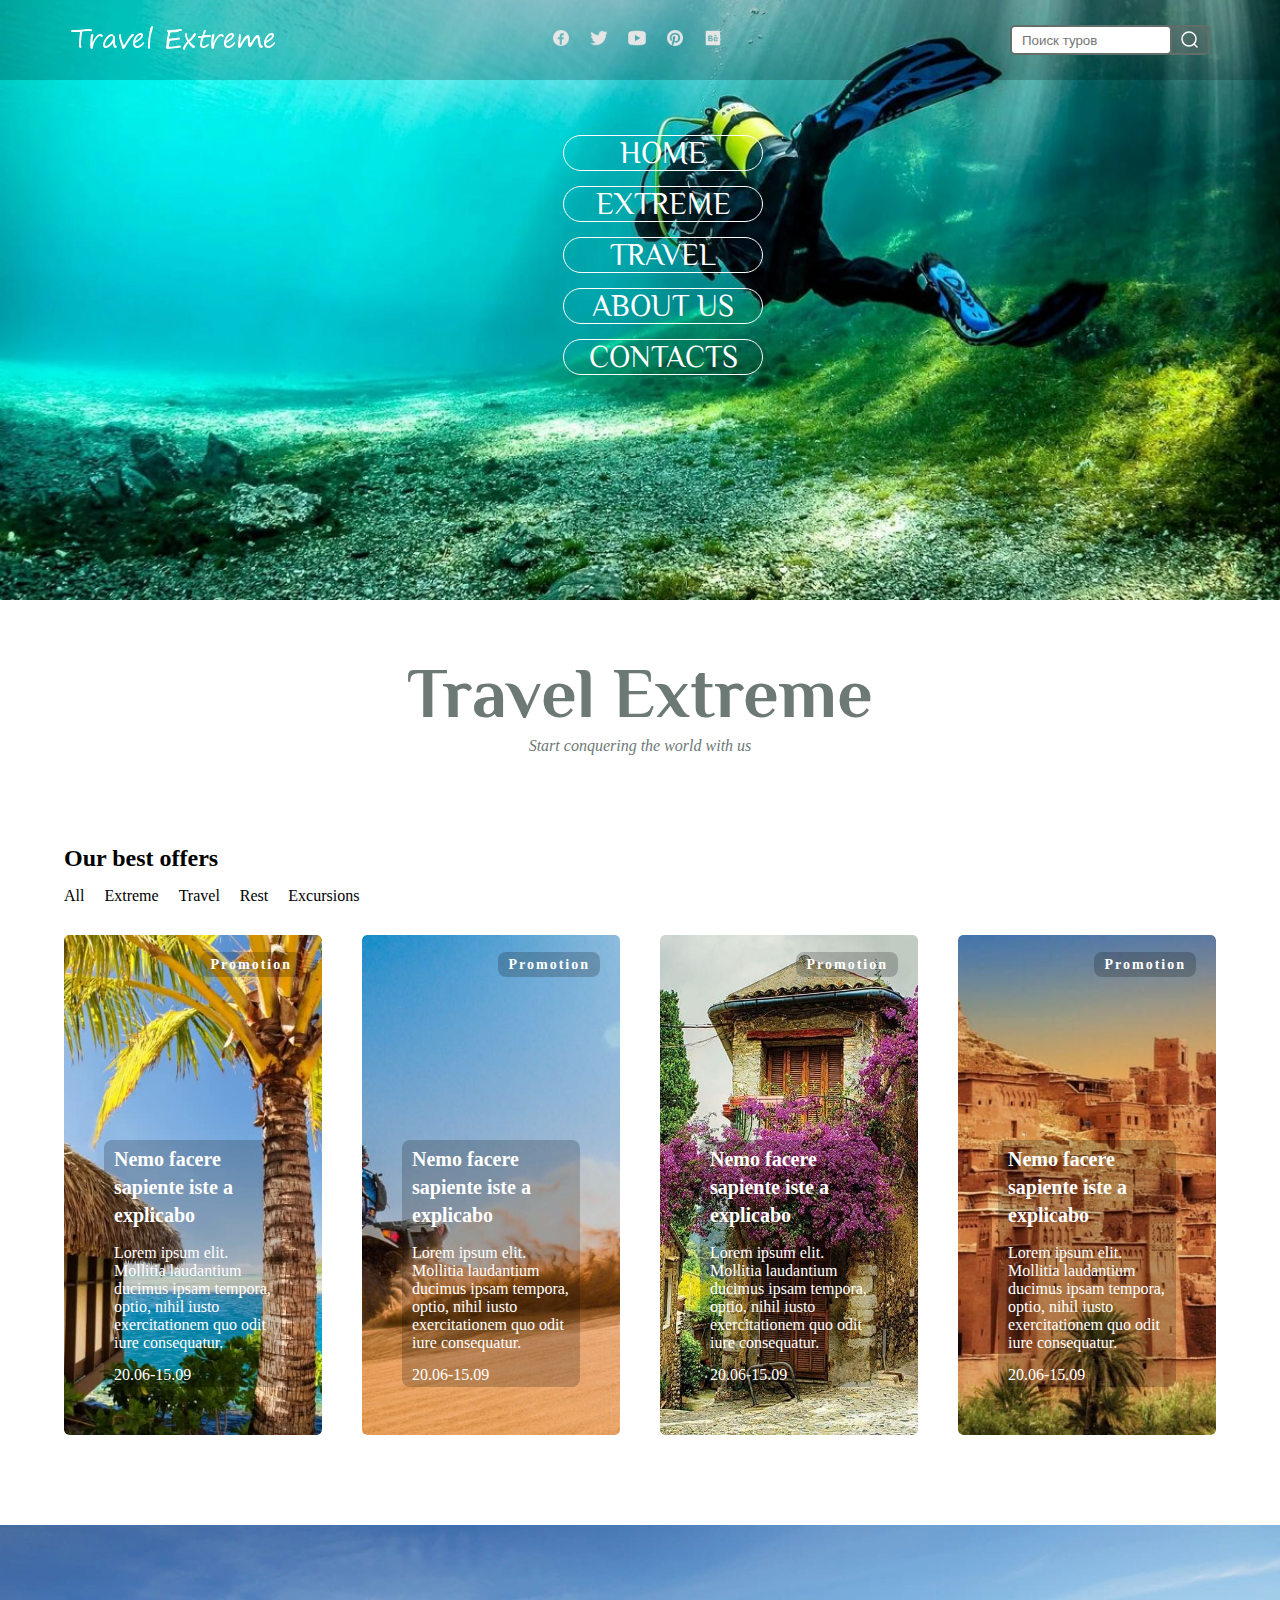
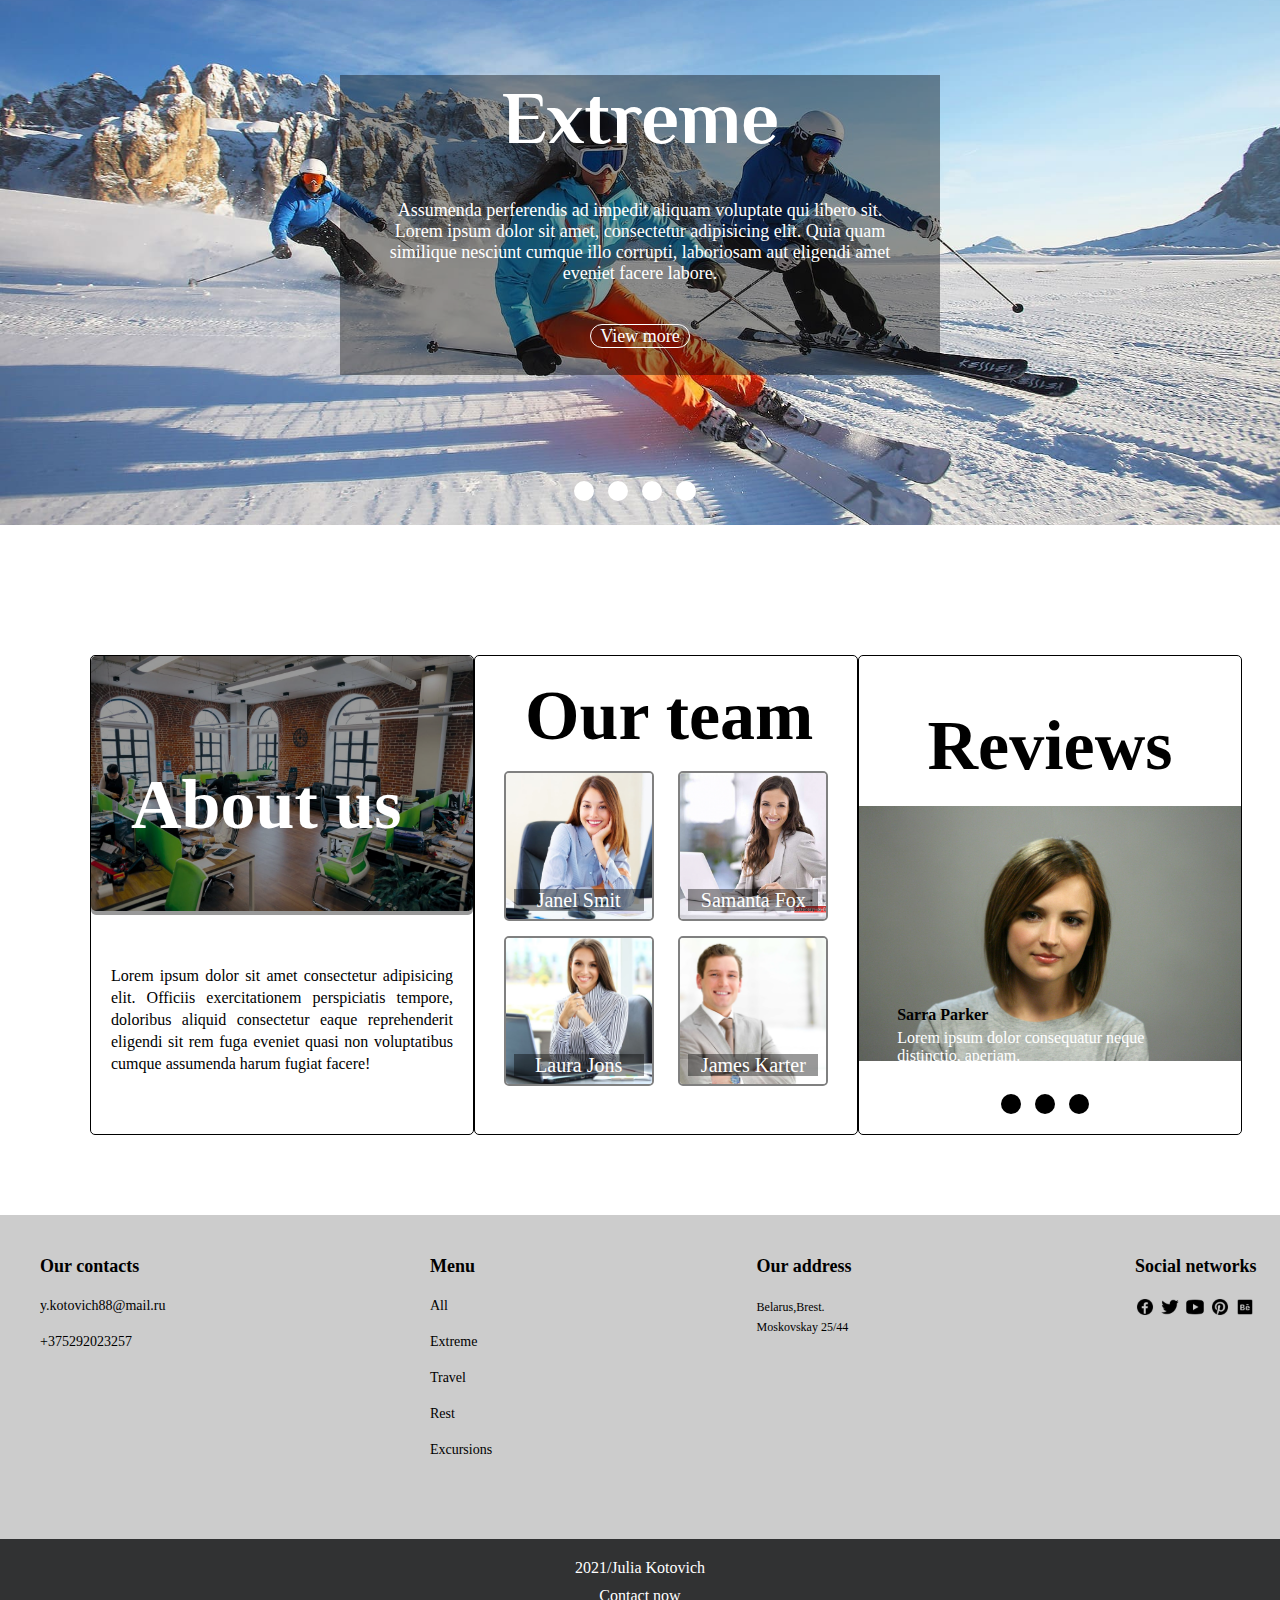
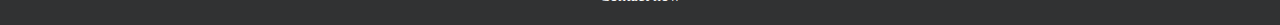
<file: travel.html>
<!DOCTYPE html>
<html lang="en">

<head>
  <meta charset="UTF-8">
  <meta http-equiv="X-UA-Compatible" content="IE=edge">
  <meta name="viewport" content="width=device-width, initial-scale=1.0">
  <link rel="preconnect" href="https://fonts.googleapis.com">

  <link rel="preconnect" href="https://fonts.gstatic.com" crossorigin>

  <link rel="preconnect" href="https://fonts.googleapis.com">
  <link rel="preconnect" href="https://fonts.gstatic.com" crossorigin>
  <link href="https://fonts.googleapis.com/css2?family=Baloo+Bhaijaan+2&display=swap" rel="stylesheet">

  <link
    href="https://fonts.googleapis.com/css2?family=Architects+Daughter&family=Philosopher:wght@700&family=Praise&display=swap"
    rel="stylesheet">


  <title>Document</title>
  <link rel="stylesheet" href="css/travel.css">
</head>

<body>
  <header>
    <div class="header-flex">
      <div class="logo">
        <img src="image/loggo.png" alt="">
      </div>
      <div class="social">
        <!---->
        <div class="social">
          <ul>
            <li>
              <a href=""><svg width="20" height="20" viewBox="0 0 20 20" fill="none" xmlns="http://www.w3.org/2000/svg"
                  xmlns:xlink="http://www.w3.org/1999/xlink">
                  <mask id="mask0_67:2769" style="mask-type:alpha" maskUnits="userSpaceOnUse" x="0" y="0" width="20"
                    height="20">
                    <rect width="20" height="20" fill="url(#pattern1)" />
                  </mask>
                  <g mask="url(#mask0_67:2769)">
                    <rect width="20" height="20" fill="#E5E5E5" />
                  </g>
                  <defs>
                    <pattern id="pattern1" patternContentUnits="objectBoundingBox" width="1" height="1">
                      <use xlink:href="#image0_67:2769" transform="scale(0.0333333)" />
                    </pattern>
                    <image id="image0_67:2769" width="30" height="30"
                      xlink:href="[data-uri]" />
                  </defs>
                </svg>
              </a>
            </li>
            <li><a href=""><svg width="20" height="20" viewBox="0 0 20 20" fill="none"
                  xmlns="http://www.w3.org/2000/svg" xmlns:xlink="http://www.w3.org/1999/xlink">
                  <mask id="mask0_67:2772" style="mask-type:alpha" maskUnits="userSpaceOnUse" x="0" y="0" width="20"
                    height="20">
                    <rect width="20" height="20" fill="url(#pattern2)" />
                  </mask>
                  <g mask="url(#mask0_67:2772)">
                    <rect width="20" height="20" fill="#E5E5E5" />
                  </g>
                  <defs>
                    <pattern id="pattern2" patternContentUnits="objectBoundingBox" width="1" height="1">
                      <use xlink:href="#image0_67:2772" transform="scale(0.0333333)" />
                    </pattern>
                    <image id="image0_67:2772" width="30" height="30"
                      xlink:href="[data-uri]" />
                  </defs>
                </svg>
              </a>
            </li>
            <li><a href=""><svg width="20" height="20" viewBox="0 0 20 20" fill="none"
                  xmlns="http://www.w3.org/2000/svg" xmlns:xlink="http://www.w3.org/1999/xlink">
                  <mask id="mask0_67:2775" style="mask-type:alpha" maskUnits="userSpaceOnUse" x="0" y="0" width="20"
                    height="20">
                    <rect width="20" height="20" fill="url(#pattern3)" />
                  </mask>
                  <g mask="url(#mask0_67:2775)">
                    <rect width="20" height="20" fill="#E5E5E5" />
                  </g>
                  <defs>
                    <pattern id="pattern3" patternContentUnits="objectBoundingBox" width="1" height="1">
                      <use xlink:href="#image0_67:2775" transform="scale(0.0333333)" />
                    </pattern>
                    <image id="image0_67:2775" width="30" height="30"
                      xlink:href="[data-uri]" />
                  </defs>
                </svg>
              </a>
            </li>
            <li><a href=""><svg width="20" height="20" viewBox="0 0 20 20" fill="none"
                  xmlns="http://www.w3.org/2000/svg" xmlns:xlink="http://www.w3.org/1999/xlink">
                  <mask id="mask0_67:2778" style="mask-type:alpha" maskUnits="userSpaceOnUse" x="0" y="0" width="20"
                    height="20">
                    <rect width="20" height="20" fill="url(#pattern4)" />
                  </mask>
                  <g mask="url(#mask0_67:2778)">
                    <rect width="20" height="20" fill="#E5E5E5" />
                  </g>
                  <defs>
                    <pattern id="pattern4" patternContentUnits="objectBoundingBox" width="1" height="1">
                      <use xlink:href="#image0_67:2778" transform="scale(0.0333333)" />
                    </pattern>
                    <image id="image0_67:2778" width="30" height="30"
                      xlink:href="[data-uri]" />
                  </defs>
                </svg>
              </a>
            </li>
            <li><a href=""><svg width="20" height="20" viewBox="0 0 20 20" fill="none"
                  xmlns="http://www.w3.org/2000/svg" xmlns:xlink="http://www.w3.org/1999/xlink">
                  <mask id="mask0_67:2781" style="mask-type:alpha" maskUnits="userSpaceOnUse" x="0" y="0" width="20"
                    height="20">
                    <rect width="20" height="20" fill="url(#pattern5)" />
                  </mask>
                  <g mask="url(#mask0_67:2781)">
                    <rect width="20" height="20" fill="#E5E5E5" />
                  </g>
                  <defs>
                    <pattern id="pattern5" patternContentUnits="objectBoundingBox" width="1" height="1">
                      <use xlink:href="#image0_67:2781" transform="scale(0.0333333)" />
                    </pattern>
                    <image id="image0_67:2781" width="30" height="30"
                      xlink:href="[data-uri]" />
                  </defs>
                </svg>
              </a>
            </li>
          </ul>
        </div>
        <!---->
      </div>
      <div class="seach">
        <form action="">
          <input type="text" placeholder="Поиск туров">
          <button type="submit">
            <svg width="24" height="24" viewBox="0 0 24 22" fill="none" xmlns="http://www.w3.org/2000/svg">
              <circle cx="11" cy="11" r="7" stroke="#fff" stroke-width="1.5" />
              <path d="M16 16L19 19" stroke="#fff" stroke-width="1.5" stroke-linecap="round" />
            </svg>
          </button>
        </form>
      </div>
    </div>
  </header>

  <div class="banner">
    <div class="banner-menu">
      <nav class="banner-nav-menu">
        <ul>
          <li>
            <a href="">Home</a>
          </li>
          <li>
            <a href="">Extreme</a>
          </li>
          <li>
            <a href="">Travel</a>
          </li>
          <li>
            <a href="">About us</a>
          </li>
          <li>
            <a href="">Contacts</a>
          </li>
        </ul>
      </nav>
    </div>
    <div class="container">
    </div>
    <img class="img-banner" src="image/banner-1.jpg" alt="">
  </div>

  <main>
    <div class="main-title">
      <h1>Travel Extreme</h1>
    </div>
    <div class="main-slogan">
      <p>Start conquering the world with us</p>
    </div>

    <section class="section-first">
      <h2 class="h2-title">Our best offers</h2>
      <div>
        <ul class="filter-list">
          <li><a href="">All</a></li>
          <li><a href="">Extreme</a></li>
          <li><a href="">Travel</a></li>
          <li><a href="">Rest</a></li>
          <li><a href="">Excursions</a></li>
        </ul>
      </div>
      <div class="offer-list">
        <!---->
        <div class="offer">
          <ul class="tag-list">
            <li>
              <span class="tag">Promotion</span>
            </li>
          </ul>
          <div class="info">
            <p class="info-title">Nemo facere sapiente iste a explicabo</p>
            <p class="info-text">Lorem ipsum elit. Mollitia laudantium ducimus ipsam tempora, optio, nihil iusto
              exercitationem quo odit iure consequatur.</p>
            <p class="info-data">20.06-15.09</p>
          </div>
          <div class="offer-image">
            <img src="image/all.jpg" alt="">
          </div>
        </div>
        <!---->
        <div class="offer">
          <ul class="tag-list">
            <li>
              <span class="tag">Promotion</span>
            </li>
          </ul>
          <div class="info">
            <p class="info-title">Nemo facere sapiente iste a explicabo</p>
            <p class="info-text">Lorem ipsum elit. Mollitia laudantium ducimus ipsam tempora, optio, nihil iusto
              exercitationem quo odit iure consequatur.</p>
            <p class="info-data">20.06-15.09</p>
          </div>
          <div class="offer-image">
            <img src="image/extreme.jpg" alt="">
          </div>
        </div>
        <!---->
        <div class="offer">
          <ul class="tag-list">
            <li>
              <span class="tag">Promotion</span>
            </li>
          </ul>
          <div class="info">
            <p class="info-title">Nemo facere sapiente iste a explicabo</p>
            <p class="info-text">Lorem ipsum elit. Mollitia laudantium ducimus ipsam tempora, optio, nihil iusto
              exercitationem quo odit iure consequatur.</p>
            <p class="info-data">20.06-15.09</p>
          </div>
          <div class="offer-image">
            <img src="image/travel.jpg" alt="">
          </div>
        </div>
        <!---->
        <div class="offer">
          <ul class="tag-list">
            <li>
              <span class="tag">Promotion</span>
            </li>
          </ul>
          <div class="info">
            <p class="info-title">Nemo facere sapiente iste a explicabo</p>
            <p class="info-text">Lorem ipsum elit. Mollitia laudantium ducimus ipsam tempora, optio, nihil iusto
              exercitationem quo odit iure consequatur.</p>
            <p class="info-data">20.06-15.09</p>
          </div>
          <div class="offer-image">
            <img src="image/excursion.jpg" alt="">
          </div>
        </div>
        <!---->
      </div>
    </section>

    <section class="banner-container">

      <input type="radio" name="banner" id="radio1" checked>
      <input type="radio" name="banner" id="radio2">
      <input type="radio" name="banner" id="radio3">
      <input type="radio" name="banner" id="radio4">

      <div class="banner-img-list">
        <!---->
        <div class="banner-img banner1">
          <div class="big-post">
            <div class="post-title">
              <h2>Extreme</h2>
            </div>
            <div class="post-text">
              <p>
                Assumenda perferendis ad impedit aliquam voluptate qui libero
                sit. Lorem ipsum dolor sit amet, consectetur adipisicing elit.
                Quia quam similique nesciunt cumque illo corrupti, laboriosam aut
                eligendi amet eveniet facere labore.
              </p>
            </div>
            <div class="post-button">
              <a href="">View more </a>
            </div>
          </div>
          <img src="image/extreme (2).jpg" alt="">
        </div>
        <!---->
        <!---->
        <div class="banner-img banner2">
          <div class="big-post-travel">
            <h2>Travel</h2>
            <div class="travel-continents">
              <div class="box Europe">
                <h3>Europe</h3>
                <p>Lorem ipsum dolor sit amet consectetur
                  adipisicing elit.Perferendis fuga dolorum magnam illo
                  repellat facilis saepe vero modi at deleniti,
                  corrupti aut cumque!</p>
              </div>
              <div class="box Asia">
                <h3>Asia</h3>
                <p>Lorem ipsum dolor sit amet consectetur
                  adipisicing elit.Perferendis fuga dolorum magnam illo
                  repellat facilis saepe vero modi at deleniti,
                  corrupti aut cumque!</p>
              </div>
              <div class="box Africa">
                <h3>Africa</h3>
                <p>Lorem ipsum dolor sit amet consectetur
                  adipisicing elit.Perferendis fuga dolorum magnam illo
                  repellat facilis saepe vero modi at deleniti,
                  corrupti aut cumque!</p>
              </div>
            </div>
            <div class="post-button">
              <a href="">View more </a>
            </div>
          </div>
          <img src="image/travel.jpg" alt="">
        </div>
        <!---->
        <!---->
        <div class="banner-img banner3">
          <div class="big-post-rest">
            <div class="post-title-rest">
              <h2>Rest</h2>
            </div>
            <div class="colunm">
              <div class="column-one">
                <div class="list-rest">
                  <h3>Services</h3>
                  <ul>
                    <li>Perferendis fuga</li>
                    <li>Ipsum dolor sit</li>
                    <li>Corrupti aut cumque</li>
                    <li>Dolorum magnam illo</li>
                    <li>Modi at deleniti</li>
                    <li>Repellat facilis saepe</li>
                  </ul>
                </div>
              </div>

              <div class="column-two">
                <div class="list-entertainment">
                  <h3>Entertainment</h3>
                  <ul>
                    <li>Perferendis fuga</li>
                    <li>Ipsum dolor sit</li>
                    <li>Corrupti aut cumque</li>
                    <li>Dolorum magnam illo</li>
                    <li>Modi at deleniti</li>
                    <li>Repellat facilis saepe</li>
                  </ul>
                </div>
              </div>
            </div>
            <div class="post-button">
              <a href="">View more </a>
            </div>
          </div>
          <img src="image/rest.jpg" alt="">
        </div>
        <!---->
        <!---->
        <div class="banner-img banner4">
          <div class="big-post-excursions">
            <div class="post-title">
              <h2>Excursions</h2>
            </div>
            <div class="post-text">
              <p class="slaider4">
                Assumenda perferendis ad impedit aliquam voluptate qui libero
                sit. Lorem ipsum <a href="">look this</a> sit amet, consectetur adipisicing elit.
                Quia quam similique nesciunt cumque illo corrupti, laboriosam aut
                eligendi amet eveniet facere labore.
              </p>
              <p class="slaider4">Assumenda perferendis ad impedit aliquam voluptate qui libero
                sit. Lorem ipsum dolor sit amet,<a href="">look this</a> consectetur adipisicing elit.</p>
            </div>
            <div class="post-button">
              <a href="">View more </a>
            </div>
          </div>
          <img src="image/excursions.jpg" alt="">
        </div>
        <!---->

      </div>

      <div class="label-menu">
        <label for="radio1"></label>
        <label for="radio2"></label>
        <label for="radio3"></label>
        <label for="radio4"></label>
      </div>

    </section>


    <section class="about">
      <div class="about-all">

        <div class="about-us">
          <div class="image-title">
            <div class="background">
              <div class="about-us-title">
                <h3 class="auth3">About us</h3>
              </div>
            </div>
            <div class="img-about-us">
              <img src="image/about us.jpg" alt="">
            </div>
          </div>
          <div class="about-us-text">
            <p>Lorem ipsum dolor sit amet consectetur adipisicing elit. Officiis
              exercitationem perspiciatis tempore, doloribus aliquid consectetur eaque reprehenderit
              eligendi sit rem fuga eveniet quasi non voluptatibus cumque assumenda harum fugiat facere!
            </p>
          </div>
        </div>

        <div class="about-team">
          <div class="about-team-all">
            <div class="team-title">
              <h3 class="atth3">Our team</h3>
            </div>
            <div class="team-foto">
              <div class="foto-text1">
                <img src="image/girl1.jpg" alt="">
                <div class="background-team">
                  <p>
                    Janel Smit
                  </p>
                </div>
              </div>

              <div class="foto-text2">
                <img src="image/girl2.jpg" alt="">
                <div class="background-team">
                  <p>
                    Samanta Fox
                  </p>
                </div>
              </div>
            </div>

            <div class="team-foto-2">
              <div class="foto-text3">
                <img src="image/girl3.jpg" alt="">
                <div class="background-team">
                  <p>
                    Laura Jons
                  </p>
                </div>
              </div>

              <div class="foto-text4">
                <img src="image/boy1.jpg" alt="">
                <div class="background-team">
                  <p>James Karter</p>
                </div>
              </div>
            </div>
          </div>
        </div>


        <div class="about-reviews">

          <input type="radio" name="slaider" id="radio-slaider1" checked>
          <input type="radio" name="slaider" id="radio-slaider2">
          <input type="radio" name="slaider" id="radio-slaider3">

          <div class="about-team-title">
            <h3>Reviews</h3>
          </div>
          <div class="review-all">
            <!---->
            <div class="slaider-banner1">
              <div class="first-review">
                <div class="person1">
                  <p>Sarra Parker</p>
                </div>
                <div class="person-review-one">
                  <p>Lorem ipsum dolor consequatur neque distinctio, aperiam.
                  </p>
                </div>
              </div>
              <img src="image/review1.jpg" alt="">
            </div>
            <!---->
            <!---->
            <div class="slaider-banner2">
              <div class="second-review">
                <div class="person2">
                  <p>Jhon Week</p>
                </div>
                <div class="person-review-two">
                  <p>Lorem ipsum dolor consequatur neque distinctio, aperiam.
                  </p>
                </div>
              </div>
              <img src="image/review2-1.jpg" alt="">
            </div>
            <!---->
            <!---->
            <div class="slaider-banner3">
              <div class="third-review">
                <div class="person3">
                  <p>Tomas Lee</p>
                </div>
                <div class="person-review-three">
                  <p>Lorem ipsum dolor consequatur neque distinctio, aperiam.
                  </p>
                </div>
              </div>
              <img src="image/review3.jpg" alt="">
            </div>
          </div>


          <div class="label-menu2">
            <label for="radio-slaider1"></label>
            <label for="radio-slaider2"></label>
            <label for="radio-slaider3"></label>
          </div>
          <!---->
        </div>
      </div>
    </section>
  </main>

  <footer>
    <div class="footer-container">
      <div>
        <h3 class="contacts">
          Our contacts
        </h3>
        <ul class=" footer-ul">
          <li>
            <a href="mailto:y.kotovich88@mail.ru">y.kotovich88@mail.ru</a>
          </li>
          <li>
            <a href="tel:+375292023257">+375292023257</a>
          </li>
        </ul>
      </div>
      <div>
        <h3 class="main-menu">
          Menu
        </h3>
        <ul class="footer-ul">
          <li><a href="">All</a></li>
          <li><a href="">Extreme</a></li>
          <li><a href="">Travel</a></li>
          <li><a href="">Rest</a></li>
          <li><a href="">Excursions</a></li>
        </ul>
      </div>
      <div>
        <h3>Our address</h3>
        <p class="adress">Belarus,Brest. Moskovskay 25/44</p>
      </div>
      <div>
        <h3>Social networks</h3>
        <div class="cocial">
          <ul>
            <li>
              <a href=""><svg width="20" height="20" viewBox="0 0 20 20" fill="none" xmlns="http://www.w3.org/2000/svg"
                  xmlns:xlink="http://www.w3.org/1999/xlink">
                  <mask id="mask0_67:2769" style="mask-type:alpha" maskUnits="userSpaceOnUse" x="0" y="0" width="20"
                    height="20">
                    <rect width="20" height="20" fill="url(#pattern1)" />
                  </mask>
                  <g mask="url(#mask0_67:2769)">
                    <rect width="20" height="20" fill="#000" />
                  </g>
                  <defs>
                    <pattern id="pattern1" patternContentUnits="objectBoundingBox" width="1" height="1">
                      <use xlink:href="#image0_67:2769" transform="scale(0.0333333)" />
                    </pattern>
                    <image id="image0_67:2769" width="30" height="30"
                      xlink:href="[data-uri]" />
                  </defs>
                </svg>
              </a>
            </li>
            <li><a href=""><svg width="20" height="20" viewBox="0 0 20 20" fill="none"
                  xmlns="http://www.w3.org/2000/svg" xmlns:xlink="http://www.w3.org/1999/xlink">
                  <mask id="mask0_67:2772" style="mask-type:alpha" maskUnits="userSpaceOnUse" x="0" y="0" width="20"
                    height="20">
                    <rect width="20" height="20" fill="url(#pattern2)" />
                  </mask>
                  <g mask="url(#mask0_67:2772)">
                    <rect width="20" height="20" fill="#000" />
                  </g>
                  <defs>
                    <pattern id="pattern2" patternContentUnits="objectBoundingBox" width="1" height="1">
                      <use xlink:href="#image0_67:2772" transform="scale(0.0333333)" />
                    </pattern>
                    <image id="image0_67:2772" width="30" height="30"
                      xlink:href="[data-uri]" />
                  </defs>
                </svg>
              </a>
            </li>
            <li><a href=""><svg width="20" height="20" viewBox="0 0 20 20" fill="none"
                  xmlns="http://www.w3.org/2000/svg" xmlns:xlink="http://www.w3.org/1999/xlink">
                  <mask id="mask0_67:2775" style="mask-type:alpha" maskUnits="userSpaceOnUse" x="0" y="0" width="20"
                    height="20">
                    <rect width="20" height="20" fill="url(#pattern3)" />
                  </mask>
                  <g mask="url(#mask0_67:2775)">
                    <rect width="20" height="20" fill="#000" />
                  </g>
                  <defs>
                    <pattern id="pattern3" patternContentUnits="objectBoundingBox" width="1" height="1">
                      <use xlink:href="#image0_67:2775" transform="scale(0.0333333)" />
                    </pattern>
                    <image id="image0_67:2775" width="30" height="30"
                      xlink:href="[data-uri]" />
                  </defs>
                </svg>
              </a>
            </li>
            <li><a href=""><svg width="20" height="20" viewBox="0 0 20 20" fill="none"
                  xmlns="http://www.w3.org/2000/svg" xmlns:xlink="http://www.w3.org/1999/xlink">
                  <mask id="mask0_67:2778" style="mask-type:alpha" maskUnits="userSpaceOnUse" x="0" y="0" width="20"
                    height="20">
                    <rect width="20" height="20" fill="url(#pattern4)" />
                  </mask>
                  <g mask="url(#mask0_67:2778)">
                    <rect width="20" height="20" fill="#000" />
                  </g>
                  <defs>
                    <pattern id="pattern4" patternContentUnits="objectBoundingBox" width="1" height="1">
                      <use xlink:href="#image0_67:2778" transform="scale(0.0333333)" />
                    </pattern>
                    <image id="image0_67:2778" width="30" height="30"
                      xlink:href="[data-uri]" />
                  </defs>
                </svg>
              </a>
            </li>
            <li><a href=""><svg width="20" height="20" viewBox="0 0 20 20" fill="none"
                  xmlns="http://www.w3.org/2000/svg" xmlns:xlink="http://www.w3.org/1999/xlink">
                  <mask id="mask0_67:2781" style="mask-type:alpha" maskUnits="userSpaceOnUse" x="0" y="0" width="20"
                    height="20">
                    <rect width="20" height="20" fill="url(#pattern5)" />
                  </mask>
                  <g mask="url(#mask0_67:2781)">
                    <rect width="20" height="20" fill="#000" />
                  </g>
                  <defs>
                    <pattern id="pattern5" patternContentUnits="objectBoundingBox" width="1" height="1">
                      <use xlink:href="#image0_67:2781" transform="scale(0.0333333)" />
                    </pattern>
                    <image id="image0_67:2781" width="30" height="30"
                      xlink:href="[data-uri]" />
                  </defs>
                </svg>
              </a>
            </li>
          </ul>
        </div>
      </div>
    </div>
    <div class="mini-footer">
      <div class="mini-footer-container">
        <p>2021/Julia Kotovich</p>
        <p>
          <a href="">Contact now</a>
        </p>
      </div>
    </div>
    
  </footer>
</body>

</html>
</file>
<file: css/travel.css>
*{
  margin: 0px;
  padding: 0px;
  box-sizing: border-box;
}
a{
  text-decoration: none;

}
ul{
  list-style: none;
}
header{
  width: 100%;
  height: 80px;
  background: rgba(0, 0, 0, .2);
  position: absolute;
  z-index: 1;
}
.header-flex{
  padding: 0px 70px;
  display: flex;
  justify-content: space-between;
  align-items: center;
  height: 100%;
}
.social{
  margin: 0px 17px;
}
.social ul{
  display: flex;
}
.social ul li{
  margin-right: 18px;
}
/*форма поиска*/
.seach{
  width: 200px;
  
}
.seach form{
  position: relative;
  width: 200px;
}
.seach input{
  width: 162px;
  height: 30px;
  padding-left: 10px;
  border: 2px solid #626e6a;
  border-radius: 5px;
  outline: none;/*пропадает линия возле бордера*/
  color: #6d7975;
}
.seach button{
  position: absolute;
  top: 0px;
  right: 0px;
  width: 40px;
  height: 30px;
  border:2px solid #626e6a;
  background: rgba(98,110,106,0.5);
  border-radius: 0 5px 5px 0;
  cursor: pointer;
  z-index: 1;
}
.seach::before{
  content:"" ;
  font-size: 16px;
  color: #fff;
}
.img-banner{
  width: 100%;
  height: 600px;
  object-fit: cover;
}

.container{
  width: 100%;
  height: 200px;
  position: absolute;
  top: 400px;
  text-align: center;
}


.banner-menu{
  width: 200px;
 position: absolute;
 top:120px;
 left: 44%; 
}
.banner-menu ul li:hover{
  background: #fff;
  border:1px solid #fff;
  border-radius: 50px;
  transition: all .5s;
}
.banner-menu ul li{
  border:1px solid #fff;
  border-radius: 50px;
  text-align: center;
  margin-top: 15px;
  transition: all .5s;
}
.banner-menu ul li a{
  /*display: block;*превратить в блочн или превратить тег а в кнопку*/
  font-family: 'Philosopher', sans-serif;
  font-size: 30px;
  text-transform: uppercase;
  color: #fff;
  transition: all .3s;
}
.banner-menu ul li a:hover{
  color: black;
  transition: all .3s;
}
.main-title{
  width: 800px;
  margin: 50px auto 5px auto;
  cursor: pointer;
}
.main-title h1,
.content h2{
  font-size: 70px;
  text-align: center;
  font-family: 'Philosopher', sans-serif;
  color: #6d7975;
}
.main-slogan{
  width: 800px;
  margin: 0px auto;
  cursor: pointer;
}
.main-slogan p{
  text-align: center;
  color: #6d7975;
  font-style: italic;
}
/*первая секция Лучшие предложения*/
.section-first{
  width: 90%;
  margin: 90px auto;
  cursor: pointer;
}
.filter-list{
  margin-top: 15px;
  margin-bottom: 30px;
  display: flex;
}
.filter-list li{
margin-right: 20px;
}

.filter-list li a{
 color: black;
 transition: all .3s;
}
.filter-list li a:hover{
  color: white;
  padding: 3px 10px;
  background: rgba(98,110,106,0.7);
  border-radius: 50px;
  transition: all .3s;
}
.offer-list{
  display: flex;
  justify-content: space-between;
  gap: 40px;
}
.offer{
  width: 32%;
  position: relative;
}
.tag-list{
  position: absolute;
  top: 20px;
  right: 20px;
  cursor: pointer;
}
.tag-list .tag {
  background: rgba(0, 0, 0, .2);
  border-radius: 8px;
  padding: 5px 10px;
  font-weight: 700;
  font-size: 14px;
  line-height: 12px;
  color: #FFFFFF;
  letter-spacing: 2px;
  transition: all .3s;
}
.tag-list .tag:hover{
  color: black;
  transition: all .3s;
}
.offer-image{
  width: 100%;
  height: 500px;
  overflow: hidden;
  border-radius: 5px;
}
.offer-image img{
  width:100%;
  height: 100%;
  object-fit: cover;
  border-radius: 5px;
  }
.info{
  position: absolute;
  z-index: 1;
  color: #fff;
  width: auto;
  bottom: 48px;
  left: 40px;
  right: 40px;
  cursor: pointer;
  background: rgba(0, 0, 0, .2);
  border-radius: 8px;
  padding: 5px 10px;
}
.info-title{
  font-size: 20px;
  line-height: 28px;
  font-weight: 700;
  margin-bottom: 15px;
}
.info-text{
  font-size: 16px;
  line-height: 18px;
}
.info-data{
  font-size: 16px;
  line-height: 15px;
  margin-top: 15px;
}

/*слайдер*/

.banner-container{
  position: relative;
  width: 100%;
  height: 600px;
  overflow: hidden;
}
.banner-img-list,
.banner-img{
  width: 100%;
  height: 100%;
}
.banner-img .big-post,
.big-post-travel,
.big-post-rest,
.big-post-excursions{
  background: rgba(0, 0, 0, .4);
  width: 600px;
  height: 300px;
  z-index: 1;
  position: absolute;
  top:150px;
  transform: translateX(-50%);/*стоваит по центру блок при абсолютном позиционировании, при left:50%*/
  left: 50%;
}
.post-title h2,
.big-post-travel h2,
.post-title-rest h2,
.big-post-excursions h2{
  color: #fff;
  font-size: 75px;
  text-align: center;
  font-family: 'Philosopher', sans-serif;
}
.big-post .post-text{
  margin: 20px;
  padding: 20px;
  text-align: center;
  color: #fff;
  font-size: 18px;
}
.post-button{
  border: 1px solid #fff;
  border-radius: 50px;
  width: 100px;
  text-align: center;
  margin: 0 auto;
}
.post-button a{
  color: #fff;
  font-size: 18px;
  line-height: 22px;
}
.post-button:hover{
  background: #fff;
}
.post-button a:hover{
  font-weight: bold;
  color: black;
}

.big-post-travel{
  width: 800px;
  height: 400px;
}
.travel-continents{
  display: flex;
  color: #fff;
  gap: 50px;
  margin: 50px;
  
}
.travel-continents .box {
  width: 200px;
  text-align: justify;
}
h3{
  color: #fff;
}
.travel-continents .box p{
  margin-top: 25px;
}

.colunm{
  width: 400px;
  margin: 0 100px;
  display: flex;
  justify-content: space-between;
  color: #fff;
  line-height: 20px;
  
}
.list-rest h3,
.list-entertainment h3{
  margin-bottom: 15px;
}

.colunm ul li::before{
  content:"*";
  margin-right: 10px;
  vertical-align: middle;
  
}

.big-post-rest .post-button{
  margin-top: 15px;
}

.big-post-excursions .slaider4{
  color: #fff;
  font-size: 18px;
  margin: 20px 20px 0px 20px;

}
.big-post-excursions .slaider4:last-child{
  margin-bottom: 20px;
}
.big-post-excursions .slaider4 a{
  color: rgb(229, 229, 45);
}

/*     */
.banner-img{
  display: none;
}
.banner-img img{
  width: 100%;
  height: 100%;
  min-width: 100%;
  min-height: 100%;
  object-fit: cover;
}
#radio1:checked ~ .banner-img-list .banner1,
#radio2:checked ~ .banner-img-list .banner2,
#radio3:checked ~ .banner-img-list .banner3,
#radio4:checked ~ .banner-img-list .banner4{
  display: block !important;
}
input[name="banner"]{
  display: none;
}
/*4 точки выбора внизу на слайдере*/
.label-menu {
  width:100%;
  position: absolute;
  bottom: 20px;
  z-index: 1;
  text-align: center;
}
.label-menu label{
  width: 20px;
  height: 20px;
  border-radius: 50px;
  
  display: inline-block;
  background: #fff;
  cursor: pointer;
  margin-right: 10px;
  transition: all .3s;
}
.label-menu label:hover,
.label-menu label:focus
{
  background: blue;
  transition: all .3s;
}
/*биг пост*/

.big-post{
  position: absolute;
  width: 600px;
  height: 400px;
  background: rgba(0, 0, 0, .8);
  z-index: 1;
}
  
.about{
  width: 100%;
  height: 600px;
  position: relative;
  top: 90px;
}
.about-all{
  position: absolute;
  top: 40px;
  left: 90px;
  border-radius: 5px;
  width: 90%;
  height: 80%;
  justify-content: space-between;
  display: flex;
}
.about-us,
.about-team,
.about-reviews{
  width: 400px;
  border: 1px solid black;
  border-radius: 5px;
  position: relative;
}
.about-us:hover,
.about-team:hover,
.about-reviews:hover{
  box-shadow: 1px 2px 5px 5px rgba(0, 0, 0, .4);
  transition: all .3s;
}
.image-title{
  position: relative;
}
.image-title .background{
  position: absolute;
  background: rgba(0, 0, 0, .4);
  width: 100%;
  height: 100%;
  z-index: 1;
  border-radius: 5px;
}
.image-title .auth3{
  color: #fff;
  position: absolute;
  left: 40px;
  bottom: 70px;
  font-size: 70px;
}
.about-us img{
  width: 100%;
  height: 100%;
  object-fit: cover;
  border-radius: 5px;
}
.about-us-text{
  margin: 50px 20px 0px 20px;
  text-align: justify;
  line-height: 22px;
}

/*   */
.team-title .atth3{
  color: black;
  font-size: 70px;
  margin-top: 20px;
  margin-left: 50px;
}
.team-foto,
.team-foto-2{
  width: 85%;
  height: 150px;
  margin: 0 auto;
  display: flex;
  justify-content: space-between;
  margin-top: 15px;
}
.foto-text1,
.foto-text2,
.foto-text3,
.foto-text4{
  width: 150px;
  height: 150px;
  position: relative;
}
.foto-text1 img,
.foto-text2 img,
.foto-text3 img,
.foto-text4 img{
  position: absolute;
 width: 100%;
 height: 100%;
 object-fit: cover;
 border-radius: 5px;
 border: 2px solid gray;
}
.background-team{
  position: absolute;
  background: rgba(0, 0, 0, .4);
  z-index: 1;
  bottom: 10px;
  left: 50%;
  transform: translateX(-50%) ;
  width: 130px;
  text-align: center;
}
.background-team p{
  color: #fff;
  font-size:20px;
  line-height: 22px;
}

/*  Reviews  */
.about-team-title h3{
  position: absolute;
  color: black;
  font-size: 70px;
  top: 50px;
  left: 50%;
  transform: translateX(-50%);
}
.reviews-all{
  position: relative;
  width: 100%;
  height: 300px;
  overflow: hidden;
}
.slaider-banner1,
.slaider-banner2,
.slaider-banner3{
  display: none;
}
.slaider-banner1 img,
.slaider-banner2 img,
.slaider-banner3 img{
  position: absolute;
  width: 100%;
  top: 150px;
  object-fit: cover;
}
.first-review,
.second-review,
.third-review{
  position: absolute;
  width: 80%;
  top: 350px;
  z-index: 1;
  left: 50%;
  transform: translateX(-50%);
}
.person1,
.person2,
.person3{
  font-weight: 700;
  margin-bottom: 5px;
}
.person-review-one p,
.person-review-two p,
.person-review-three p{
  color: #fff;
}
#radio-slaider1:checked ~ .review-all .slaider-banner1,
#radio-slaider2:checked ~ .review-all .slaider-banner2,
#radio-slaider3:checked ~ .review-all .slaider-banner3{
  display: block !important;
}
input[name="slaider"]{
  display: none;
}


.label-menu2{
  width: 100%;
  height: 20px;
  position: absolute;
  bottom: 20px;
  text-align: center;
}
.label-menu2 label{
  width: 20px;
  height: 20px;
  border-radius: 50px;

  display: inline-block;
  background: black;
  cursor: pointer;
  margin-right: 10px;
  transition: all .3s;
}
.label-menu2 label:hover{
  background: #fff;
  border: 4px solid black;
  transition: all .3s;
}

footer{
  position: relative;
  width: 100%;
  height: 400px;
  background:rgba(0, 0, 0, .2);
  margin-top: 90px;
  box-sizing: border-box;
}

.footer-container{
  display: flex;
  justify-content: space-between;
  
  margin:0px auto;
  padding: 40px;
  width: 1300px;
  font-size: 14px;
  line-height: 18px;
}
.footer-container h3,
.main-menu{
  color: black;
  margin-bottom: 20px;
  font-size: 18px;
  line-height: 22px;
}
.footer-ul{
  display: flex;
  flex-direction: column;
  gap: 18px 0px;
} 
.footer-ul li a{
  color: black;
}
.adress{
  font-size: 12px;
  line-height: 20px;
  width: 114px;
  height: 60px;
}
.footer-container .cocial ul{
  display: flex;
}
.footer-container .cocial ul li{
  padding-right: 5px;
}

.mini-footer{
  width: 100%;
  padding: 15px 0px;
  background: #313233;
  margin-top: 40px;
}
.mini-footer-container p,
.mini-footer-container a{
  color: #fff;
  text-align: center;
  padding: 5px;
}
</file>
